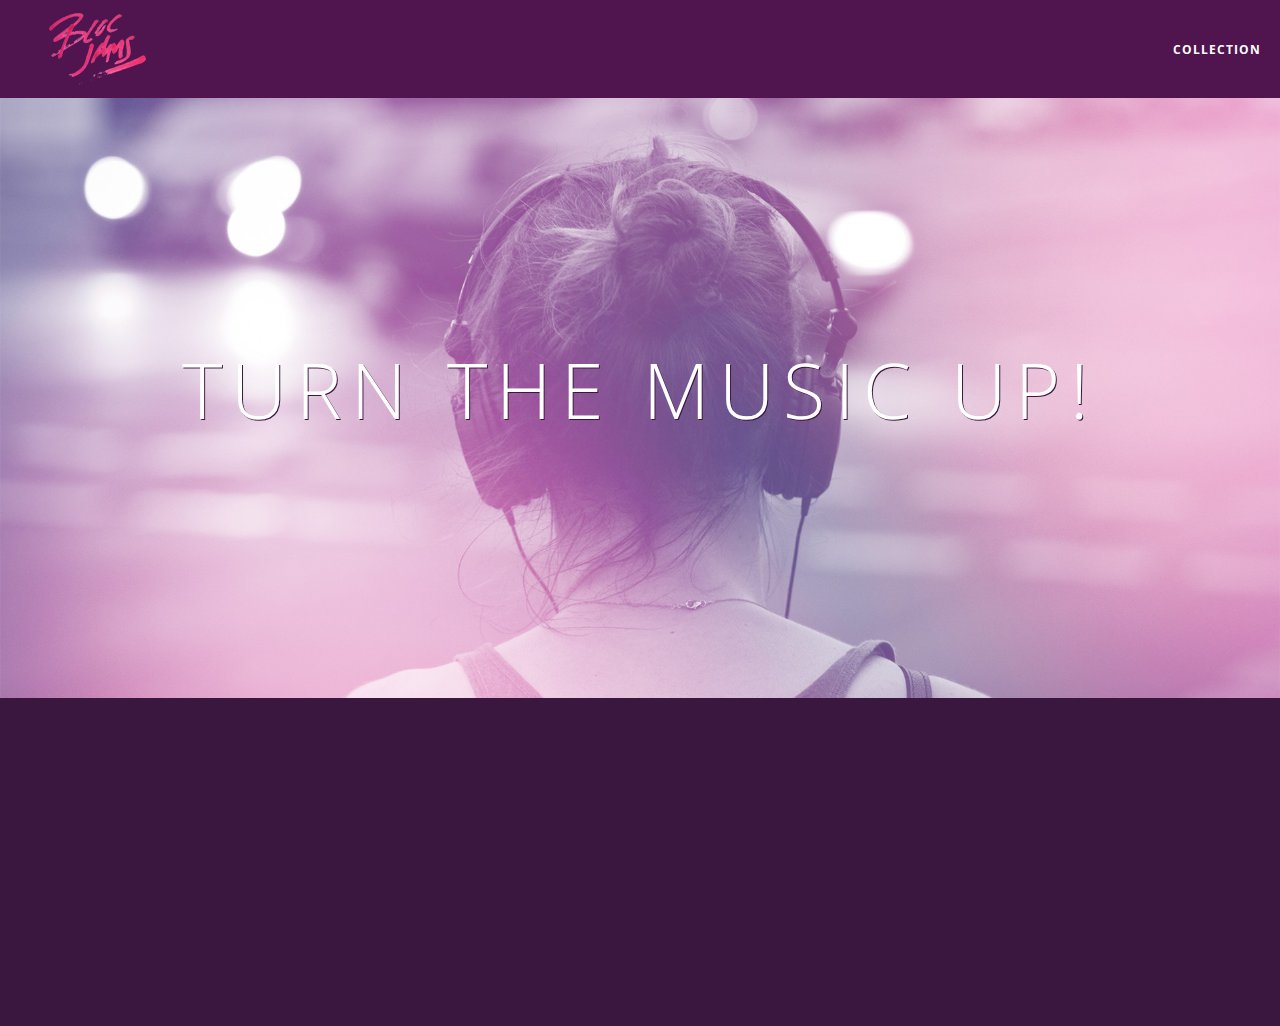
<file: index.html>
<!DOCTYPE html>
<html>

    <head>
        <title>Bloc Jams</title>
        <meta name="viewport" content="width=device-width, initial-scale=1">
        <link rel="stylesheet" type="text/css" href="http://fonts.googleapis.com/css?family=Open+Sans:400,800,600,700,300">
        <link rel="stylesheet" type="text/css" href="http://code.ionicframework.com/ionicons/2.0.1/css/ionicons.min.css">
        <link rel="stylesheet" type="text/css" href="styles/normalize.css">
        <link rel="stylesheet" type="text/css" href="styles/main.css">
        <link rel="stylesheet" type="text/css" href="styles/landing.css">

    </head>


      <body class="landing">

          <nav class="navbar"> <!-- nav bar -->
            <a href="index.html" class="logo">
                <img src="assets/images/bloc_jams_logo.png" alt="bloc jams logo">
            </a>
            <div class="links-container">
                <a href="collection.html" class="navbar-link">collection</a>
            </div>
        </nav>

          <section class="hero-content"> <!-- hero content -->

            <h1 class="hero-title">Turn the music up!</h1>
        </section>



                <section class="selling-points container clearfix"> <!-- selling points -->
                  <div class="point column third">
                       <span class="ion-music-note"></span>
                       <h5 class="point-title">Choose your music</h5>
                       <p class="point-description">The world is full of music; why should you have to listen to music that someone else chose?</p>

            </div>
            <div class="point column third">
                    <span class="ion-radio-waves"></span>
                    <h5 class="point-title">Unlimited, streaming, ad-free</h5>
                    <p class="point-description">No arbitrary limits. No distractions.</p>

            </div>
            <div>
              <div class="point column third">
                      <span class="ion-iphone"></span>
                      <h5 class="point-title">Mobile enabled</h5>
                      <p class="point-description">Listen to your music on the go. This streaming service is available on all mobile platforms.</p>

            </div>
        </section>
        <script src="scripts/landing.js"></script>
            </body>
        </html>
</file>
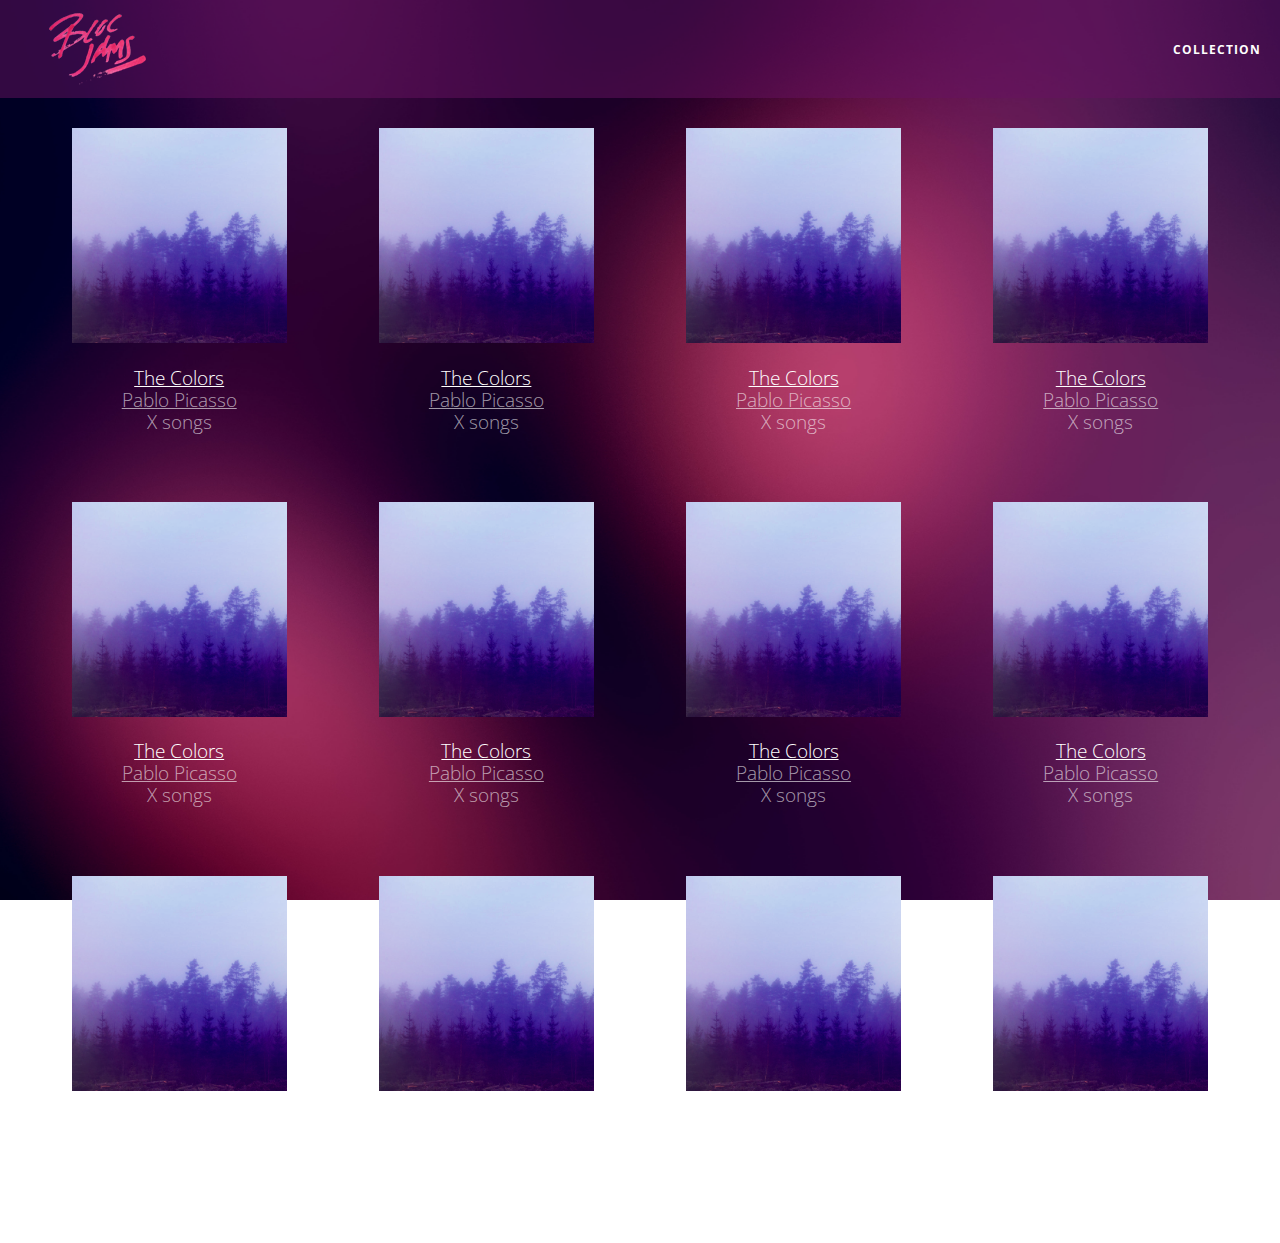
<file: collection.html>
<!DOCTYPE html>
<html>
    <head>
        <title>Bloc Jams</title>
        <meta name="viewport" content="width=device-width, initial-scale=1">
        <link rel="stylesheet" type="text/css" href="https://fonts.googleapis.com/css?family=Open+Sans:400,800,600,700,300">
        <link rel="stylesheet" type="text/css" href="https://code.ionicframework.com/ionicons/2.0.1/css/ionicons.min.css">
        <link rel="stylesheet" type="text/css" href="styles/normalize.css">
        <link rel="stylesheet" type="text/css" href="styles/main.css">
        <link rel="stylesheet" type="text/css" href="styles/collection.css">
    </head>

    <body class="collection">
      <nav class="navbar"> <!-- nav bar -->
    <a href="index.html" class="logo">
        <img src="assets/images/bloc_jams_logo.png" alt="bloc jams logo">
    </a>
    <div class="links-container">
        <a href="collection.html" class="navbar-link">collection</a>
    </div>
</nav>
      <section class="album-covers container clearfix">
         </section>
         
         <script src="scripts/collection.js"></script>

    </body>
</html>
</file>
<file: styles/main.css>
*, *:before, *:after {
    -moz-box-sizing: border-box;
    -webkit-box-sizing: border-box;
    box-sizing: border-box;
}

html {
    height: 100%;
    font-size: 100%;
}

body {
    font-family: 'Open Sans';
    color: white;
    min-height: 100%;
}

.navbar {
  position: relative;
    padding: 0.5rem;
    /* #1 */
         background-color: rgba(101,18,95,0.5);
         /* #2 */
         z-index: 1;

}

.navbar > .logo {
    position: relative;
    left: 2rem;
    cursor: pointer;  /* produces the finger-pointer icon when you hover over the logo */
 }

 .navbar .links-container {
     display: table;
     position: absolute;
     top: 0;
     right: 0;
     height: 100px;
     color: white;
 }

 .links-container .navbar-link {
     display: table-cell;
     position: relative;
     height: 100%;
     padding-left: 1rem;
     padding-right: 1rem;
     /* #3 */
     vertical-align: middle;
     color: white;
     font-size: 0.625rem;
     letter-spacing: 0.05rem;
     font-weight: 700;
     text-transform: uppercase;
     /* #4 */
     text-decoration: none;
     cursor: pointer;
 }

   /* #5 */
 .links-container .navbar-link:hover {
     color: rgb(233,50,117);
 }


.links-container .navbar-link:active {
   background-color: white;
}

.container {
    margin: 0 auto;
    max-width: 64rem;
}

.container.narrow {
    max-width: 56rem;
}

/* Medium screens (640px) */
@media (min-width: 640px) {
    html { font-size: 112%; }

        .column {
            float: left;
            padding-left: 1rem;
            padding-right: 1rem;
        }

    .column.full { width: 100%; }
    .column.two-thirds { width: 66.7%; }
    .column.half { width: 50%; }
    .column.third { width: 33.3%; }
    .column.fourth { width: 25%; }
    .column.flow-opposite { float: right; }
}

/* Large screens (1024px) */
@media (min-width: 1024px) {
    html { font-size: 120%; }
}

.clearfix::after {
   content: ".";
   visibility: hidden;
   display: block;
   height: 0;
   clear: both;
}
</file>
<file: styles/landing.css>
body.landing {
    background-color: rgb(58,23,63);
}

.hero-content {
    position: relative;
    min-height: 600px;
    background-image: url(../assets/images/bloc_jams_bg.jpg);
    background-repeat: no-repeat;
    background-position: center center;
    background-size: cover;
}

.hero-content .hero-title {
    position: absolute;
    top: 40%;
    -webkit-transform: translateY(-50%);
    -moz-transform: translateY(-50%);
    transform: translateY(-50%);
    width: 100%;
    text-align: center;
    font-size: 4rem;
    font-weight: 300;
    text-transform: uppercase;
    letter-spacing: 0.5rem;
    text-shadow: 1px 1px 0px rgb(58,23,63);
}

.selling-points {
    position: relative;

}

.point {
    position: relative;
    padding: 2rem;
    text-align: center;
opacity: 0;
-webkit-transform: scaleX(0.9) translateY(3rem);
-moz-transform: scaleX(0.9) translateY(3rem);
transform: scaleX(0.9) translateY(3rem); 
-webkit-transition: all 0.25s ease-in-out;
-moz-transition: all 0.25s ease-in-out;
transition: all 0.25s ease-in-out;
-webkit-transition-delay: 0.2s;
-moz-transition-delay: 0.2s;
}

.point  .point-title {
    font-size: 1.25rem;
}

.ion-music-note,
.ion-radio-waves,
.ion-iphone {
    color: rgb(233,50,117);
    font-size: 5rem;
}
</file>
<file: styles/collection.css>
body.collection {
    background-image: url(../assets/images/blurred_backgrounds/blur_bg_2.jpg);
    background-repeat: no-repeat;
    background-attachment: fixed;
    background-position: center center;
    background-size: cover;
}

.album-covers {
    position: relative;
}

.collection-album-container {
    position: relative;
    margin-top: 30px;
    margin-bottom: 20px;
    text-align: center;
}

.collection-album-container .caption {
    margin-top: 10px;
}

.collection-album-container .caption p {
    font-size: 1rem;
    font-weight: 300;
    color: rgba(255, 255, 255, 0.6);
}

.collection-album-container .caption p a {
    color: rgba(255, 255, 255, 0.6);
}

.collection-album-container .caption p a.album-name {
    color: white;
}

.collection-album-container img {
    width: 80%;
}
</file>
